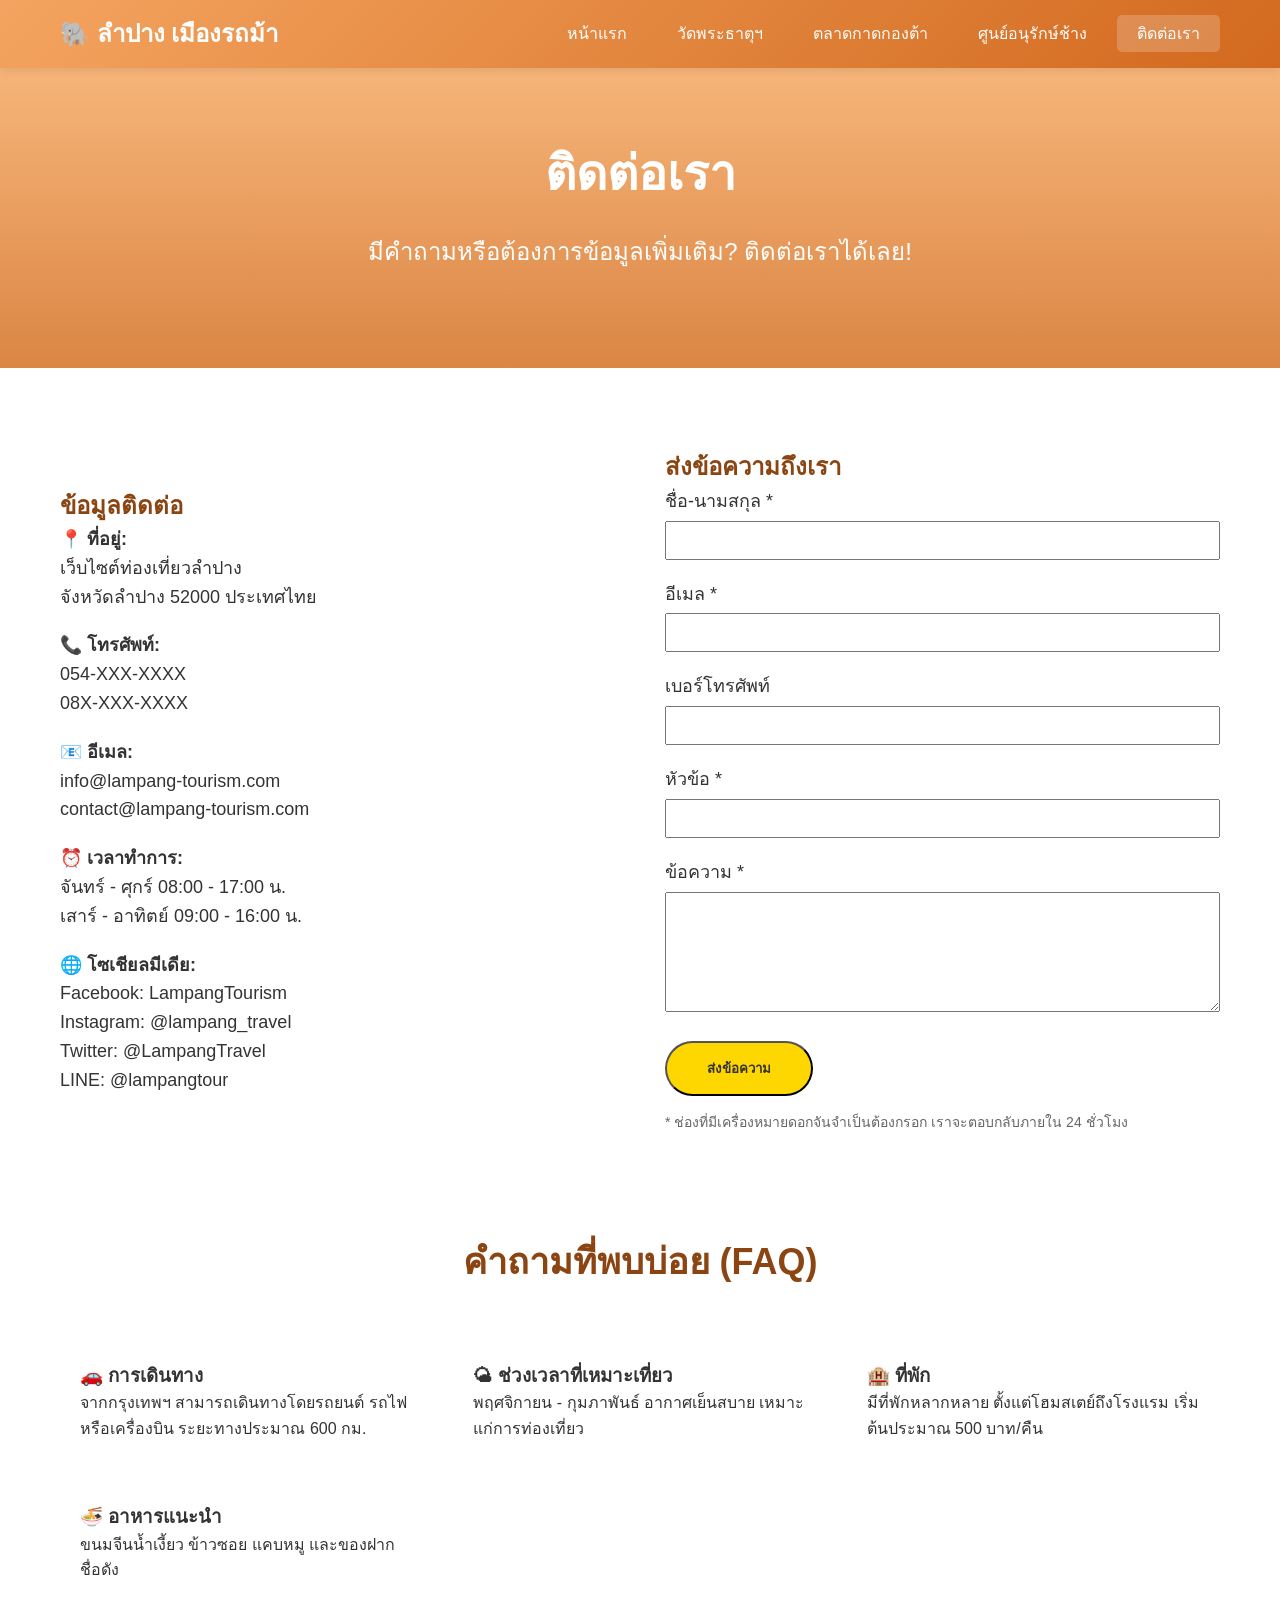
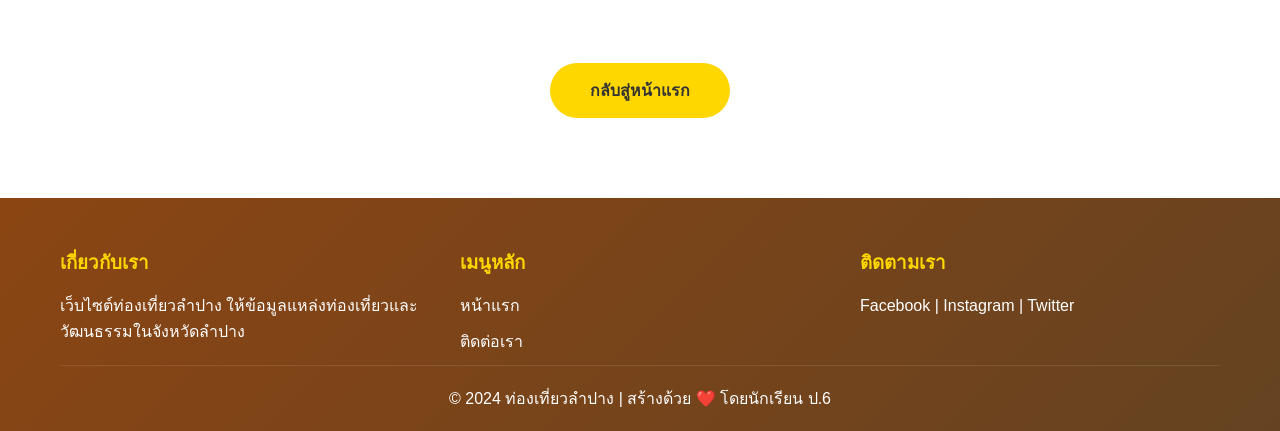
<file: contact.html>
<!DOCTYPE html>
<html lang="th">
<head>
<meta charset="UTF-8">
<meta name="viewport" content="width=device-width, initial-scale=1.0">
<title>ติดต่อเรา - ท่องเที่ยวลำปาง</title>
<link rel="stylesheet" href="styles.css">
</head>

<body>

<!-- Header -->
<header>
<div class="container">
<div class="logo">
<h1>🐘 ลำปาง เมืองรถม้า</h1>
</div>
<nav>
<ul>
<li><a href="index.html">หน้าแรก</a></li>
<li><a href="wat-phra-that.html">วัดพระธาตุฯ</a></li>
<li><a href="kad-kong-ta.html">ตลาดกาดกองต้า</a></li>
<li><a href="elephant-center.html">ศูนย์อนุรักษ์ช้าง</a></li>
<li><a href="contact.html" class="active">ติดต่อเรา</a></li>
</ul>
</nav>
</div>
</header>

<!-- Hero -->
<section class="hero" style="height:300px;
background-image: linear-gradient(rgba(244,164,96,0.8), rgba(210,105,30,0.8)),
url('https://images.unsplash.com/photo-1423666639041-f56000c27a9a?w=1600&h=400&fit=crop');">
<div class="hero-content">
<h2>ติดต่อเรา</h2>
<p>มีคำถามหรือต้องการข้อมูลเพิ่มเติม? ติดต่อเราได้เลย!</p>
</div>
</section>

<!-- Contact Section -->
<section class="detail-content">
<div class="container">

<div class="content-wrapper">

<!-- Contact Info -->
<div class="content-text">
<h2 style="color:#8B4513;">ข้อมูลติดต่อ</h2>

<p><strong>📍 ที่อยู่:</strong><br>
เว็บไซต์ท่องเที่ยวลำปาง<br>
จังหวัดลำปาง 52000 ประเทศไทย</p>

<p><strong>📞 โทรศัพท์:</strong><br>
054-XXX-XXXX<br>
08X-XXX-XXXX</p>

<p><strong>📧 อีเมล:</strong><br>
info@lampang-tourism.com<br>
contact@lampang-tourism.com</p>

<p><strong>⏰ เวลาทำการ:</strong><br>
จันทร์ - ศุกร์ 08:00 - 17:00 น.<br>
เสาร์ - อาทิตย์ 09:00 - 16:00 น.</p>

<p><strong>🌐 โซเชียลมีเดีย:</strong><br>
Facebook: LampangTourism<br>
Instagram: @lampang_travel<br>
Twitter: @LampangTravel<br>
LINE: @lampangtour</p>

</div>

<!-- Contact Form -->
<div class="content-text">
<h2 style="color:#8B4513;">ส่งข้อความถึงเรา</h2>

<form>
<p>
<label>ชื่อ-นามสกุล *</label><br>
<input type="text" required style="width:100%; padding:10px; margin-top:5px;">
</p>

<p>
<label>อีเมล *</label><br>
<input type="email" required style="width:100%; padding:10px; margin-top:5px;">
</p>

<p>
<label>เบอร์โทรศัพท์</label><br>
<input type="tel" style="width:100%; padding:10px; margin-top:5px;">
</p>

<p>
<label>หัวข้อ *</label><br>
<input type="text" required style="width:100%; padding:10px; margin-top:5px;">
</p>

<p>
<label>ข้อความ *</label><br>
<textarea required style="width:100%; padding:10px; margin-top:5px; height:120px;"></textarea>
</p>

<button type="submit" class="btn">ส่งข้อความ</button>

<p style="font-size:14px; margin-top:15px; color:#666;">
* ช่องที่มีเครื่องหมายดอกจันจำเป็นต้องกรอก เราจะตอบกลับภายใน 24 ชั่วโมง
</p>

</form>
</div>

</div>

<!-- FAQ -->
<div style="margin-top:80px;">
<h2 class="section-title">คำถามที่พบบ่อย (FAQ)</h2>

<div class="gallery">

<div style="background:white; padding:20px;">
<h3>🚗 การเดินทาง</h3>
<p>จากกรุงเทพฯ สามารถเดินทางโดยรถยนต์ รถไฟ หรือเครื่องบิน ระยะทางประมาณ 600 กม.</p>
</div>

<div style="background:white; padding:20px;">
<h3>🌤 ช่วงเวลาที่เหมาะเที่ยว</h3>
<p>พฤศจิกายน - กุมภาพันธ์ อากาศเย็นสบาย เหมาะแก่การท่องเที่ยว</p>
</div>

<div style="background:white; padding:20px;">
<h3>🏨 ที่พัก</h3>
<p>มีที่พักหลากหลาย ตั้งแต่โฮมสเตย์ถึงโรงแรม เริ่มต้นประมาณ 500 บาท/คืน</p>
</div>

<div style="background:white; padding:20px;">
<h3>🍜 อาหารแนะนำ</h3>
<p>ขนมจีนน้ำเงี้ยว ข้าวซอย แคบหมู และของฝากชื่อดัง</p>
</div>

</div>
</div>

<!-- Back Button -->
<div style="margin-top:60px; text-align:center;">
<a href="index.html" class="btn">กลับสู่หน้าแรก</a>
</div>

</div>
</section>

<!-- Footer -->
<footer>
<div class="container">
<div class="footer-content">

<div class="footer-section">
<h3>เกี่ยวกับเรา</h3>
<p>เว็บไซต์ท่องเที่ยวลำปาง ให้ข้อมูลแหล่งท่องเที่ยวและวัฒนธรรมในจังหวัดลำปาง</p>
</div>

<div class="footer-section">
<h3>เมนูหลัก</h3>
<ul>
<li><a href="index.html">หน้าแรก</a></li>
<li><a href="contact.html">ติดต่อเรา</a></li>
</ul>
</div>

<div class="footer-section">
<h3>ติดตามเรา</h3>
<p>Facebook | Instagram | Twitter</p>
</div>

</div>

<div class="footer-bottom">
<p>&copy; 2024 ท่องเที่ยวลำปาง | สร้างด้วย ❤️ โดยนักเรียน ป.6</p>
</div>

</div>
</footer>

</body>
</html>
</file>
<file: styles.css>
/* ========== ตั้งค่าพื้นฐาน ========== */
* {
    margin: 0;
    padding: 0;
    box-sizing: border-box;
}

body {
    font-family: 'Segoe UI', Tahoma, Geneva, Verdana, sans-serif;
    line-height: 1.6;
    color: #333;
    background-color: #FFF8DC;
}

.container {
    max-width: 1200px;
    margin: 0 auto;
    padding: 0 20px;
}

/* ========== Header และ Navigation ========== */
header {
    background: linear-gradient(135deg, #F4A460 0%, #D2691E 100%);
    box-shadow: 0 2px 10px rgba(0,0,0,0.1);
    position: sticky;
    top: 0;
    z-index: 1000;
}

header .container {
    display: flex;
    justify-content: space-between;
    align-items: center;
    padding: 15px 20px;
}

.logo h1 {
    color: white;
    font-size: 24px;
    font-weight: bold;
}

nav ul {
    display: flex;
    list-style: none;
    gap: 10px;
}

nav ul li a {
    color: white;
    text-decoration: none;
    padding: 10px 20px;
    border-radius: 5px;
    transition: 0.3s ease;
    font-weight: 500;
}

nav ul li a:hover,
nav ul li a.active {
    background-color: rgba(255,255,255,0.2);
    transform: translateY(-2px);
}

/* ========== Hero Section ========== */
.hero {
    background: linear-gradient(rgba(244,164,96,0.8), rgba(210,105,30,0.8)),
                url('images/lampang2.jpg') center/cover;
    height: 500px;
    display: flex;
    align-items: center;
    justify-content: center;
    text-align: center;
    color: white;
}

.hero-content h2 {
    font-size: 48px;
    margin-bottom: 20px;
}

.hero-content p {
    font-size: 24px;
    margin-bottom: 30px;
}

.btn {
    display: inline-block;
    padding: 15px 40px;
    background-color: #FFD700;
    color: #333;
    text-decoration: none;
    border-radius: 50px;
    font-weight: bold;
    transition: 0.3s ease;
}

.btn:hover {
    background-color: #FFA500;
    transform: translateY(-3px);
}

/* ========== Section Title ========== */
.section-title {
    text-align: center;
    font-size: 36px;
    color: #8B4513;
    margin-bottom: 50px;
}

/* ========== Content Layout ========== */
.content-wrapper {
    display: flex;
    align-items: center;
    gap: 50px;
}

.content-text {
    flex: 1;
}

.content-text p {
    font-size: 18px;
    margin-bottom: 20px;
    text-align: justify;
}

.content-image {
    flex: 1;
}

.content-image img {
    width: 100%;
    border-radius: 15px;
    box-shadow: 0 10px 30px rgba(0,0,0,0.2);
    transition: 0.3s ease;
}

.content-image img:hover {
    transform: scale(1.05);
}

/* ========== Detail Page ========== */
.detail-hero {
    background: linear-gradient(rgba(244,164,96,0.8), rgba(210,105,30,0.8)),
                url('images/lampang2.jpg') center/cover;
    height: 300px;
    display: flex;
    align-items: center;
    justify-content: center;
    color: white;
}

.detail-content {
    padding: 80px 0;
    background: white;
}

.info-box {
    background: #FFF8DC;
    padding: 30px;
    border-left: 5px solid #F4A460;
    border-radius: 10px;
    margin: 30px 0;
}

.info-box h3 {
    color: #8B4513;
    margin-bottom: 15px;
}

.info-box ul {
    list-style: none;
}

.info-box ul li {
    padding: 10px 0;
    border-bottom: 1px solid #eee;
}

.info-box ul li:last-child {
    border-bottom: none;
}

.info-box ul li::before {
    content: "✓ ";
    color: #F4A460;
    font-weight: bold;
}

/* ========== Gallery ========== */
.gallery {
    display: grid;
    grid-template-columns: repeat(auto-fit, minmax(300px,1fr));
    gap: 20px;
    margin-top: 40px;
}

.gallery img {
    width: 100%;
    height: 250px;
    object-fit: cover;
    border-radius: 10px;
    transition: 0.3s ease;
}

.gallery img:hover {
    transform: scale(1.05);
}

/* ========== Footer ========== */
footer {
    background: linear-gradient(135deg, #8B4513 0%, #654321 100%);
    color: white;
    padding: 50px 0 20px;
}

.footer-content {
    display: grid;
    grid-template-columns: repeat(auto-fit, minmax(250px,1fr));
    gap: 40px;
}

.footer-section h3 {
    color: #FFD700;
    margin-bottom: 15px;
}

.footer-section ul {
    list-style: none;
}

.footer-section ul li {
    margin-bottom: 10px;
}

.footer-section ul li a {
    color: white;
    text-decoration: none;
}

.footer-section ul li a:hover {
    color: #FFD700;
}

.footer-bottom {
    text-align: center;
    padding-top: 20px;
    border-top: 1px solid rgba(255,255,255,0.1);
}

/* ========== Responsive ========== */
@media (max-width: 768px) {
    header .container {
        flex-direction: column;
        gap: 15px;
    }

    nav ul {
        flex-wrap: wrap;
        justify-content: center;
    }

    .content-wrapper {
        flex-direction: column;
    }

    .hero-content h2 {
        font-size: 32px;
    }

    .section-title {
        font-size: 28px;
    }
}
</file>
